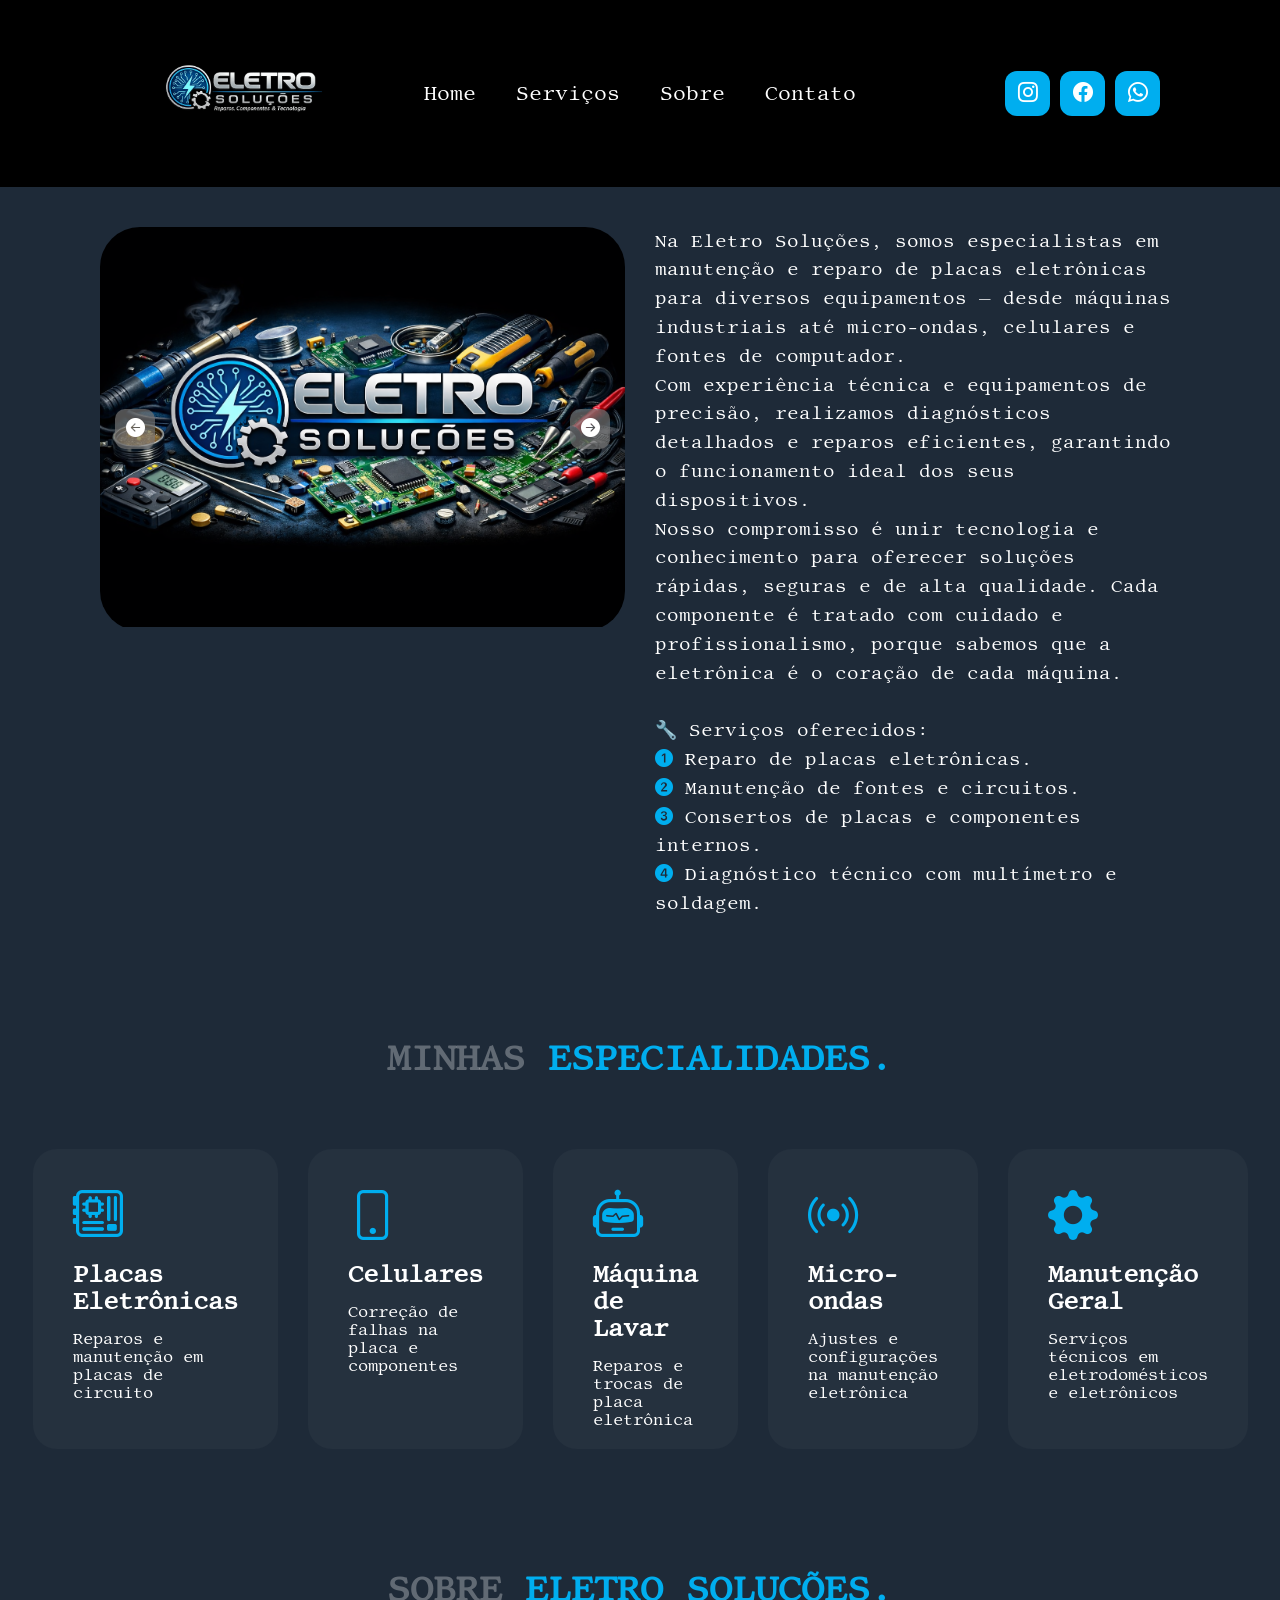
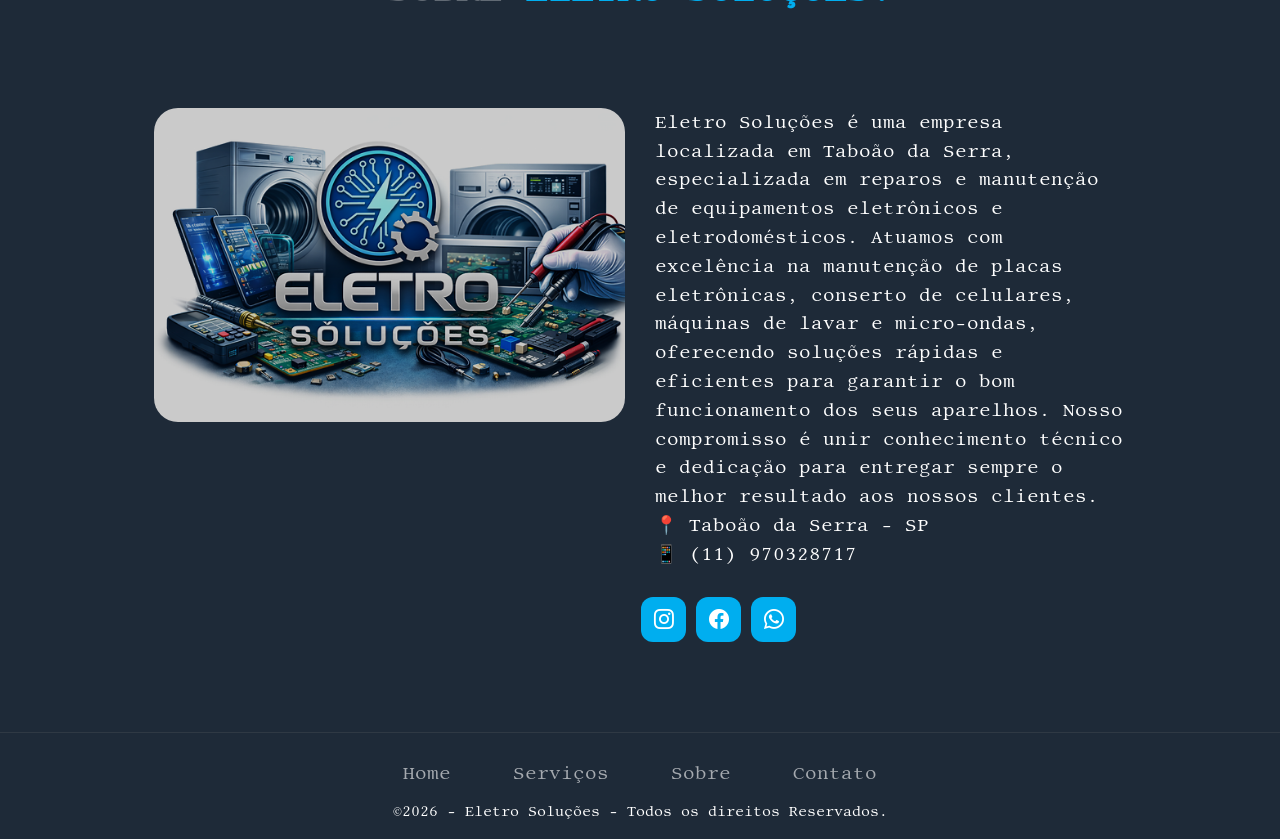
<file: index.html>
<!DOCTYPE html>
<html lang="pt-br">
<head>
    <meta charset="UTF-8">
    <meta name="viewport" content="width=device-width, initial-scale=1.0">
    <!--inicio do css-->
    <link rel="stylesheet" href="index.css">
    <!-- inicio do bootstrap-->
    <link rel="stylesheet" href="https://cdn.jsdelivr.net/npm/bootstrap-icons@1.13.1/font/bootstrap-icons.min.css">
    <!--google fontes-->
    <link rel="preconnect" href="https://fonts.googleapis.com">
    <link rel="preconnect" href="https://fonts.gstatic.com" crossorigin>
    <link href="https://fonts.googleapis.com/css2?family=Libertinus+Mono&display=swap" rel="stylesheet">
    <title> ELETRO SOLUÇÕES </title>
</head>
<body>
  <header>
    <div class="container">

        <div class="logo">
            <img src="../img/logo.png" alt="logo do site">
        </div><!--fim da logo-->

        <div class="menu">
            <nav>
                <a href="#">Home</a>
                <a href="#servicos">Serviços</a>
                <a href="#sobre">Sobre</a>
                <a href="#sobre">Contato</a>
            </nav>

        </div><!--fim do menu-->
         <div class="social">
            <a href="https://www.instagram.com/velton_santos7/" target="_blank"><button><i class="bi bi-instagram"></i></button></a>
            <a href="https://www.facebook.com/share/1aYojjE7Vd/" target="_blank"><button><i class="bi bi-facebook"></i></button></a>
            <a href="https://api.whatsapp.com/send/?phone=5511970328717" target="_blank"><button><i class="bi bi-whatsapp"></i></button></a>

        </div><!--fim da social-->
    </div><!--fim container-->
  </header>
  <section class="container-site">

    <div class="banner">
        <div class="slider-container">
            
             <div class="slider-box ativo">
                <img src="../img/banner.png" alt="banner automatico">
            </div><!--fim da slider-box-->
             <div class="slider-box">
                <img src="../img/banner1.png" alt="banner automatico">
            </div><!--fim da slider-box-->
             <div class="slider-box">
                <img src="../img/banner2.png" alt="banner automatico">
            </div><!--fim da slider-box-->
             <div class="slider-box">
                <img src="../img/banner3.png" alt="banner automatico">
            </div><!--fim da slider-box-->
             <div class="slider-box">
                <img src="../img/banner4.png" alt="banner automatico">
            </div><!--fim da slider-box-->
        </div><!--fim slider-container-->
        <!--setas-->
        <div class="setas">
            <button id="anterior"><i class="bi bi-arrow-left-circle-fill"></i></button>
            <button id="proxima"><i class="bi bi-arrow-right-circle-fill"></i></button>
        </div><!--fim setas-->
        <!--botões nevegação-->
        
    </div><!--fim do banner-->

    <div class="banner-texto">
        <p>Na Eletro Soluções, somos especialistas em manutenção e reparo de placas eletrônicas para diversos equipamentos — desde máquinas industriais até micro-ondas, celulares e fontes de computador.</p>
        <P>Com experiência técnica e equipamentos de precisão, realizamos diagnósticos detalhados e reparos eficientes, garantindo o funcionamento ideal dos seus dispositivos.</P>
        <P>Nosso compromisso é unir tecnologia e conhecimento para oferecer soluções rápidas, seguras e de alta qualidade.
           Cada componente é tratado com cuidado e profissionalismo, porque sabemos que a eletrônica é o coração de cada máquina.</P><br>
        <P>🔧 Serviços oferecidos:</P>
        <P><i class="bi bi-1-circle-fill"></i> Reparo de placas eletrônicas.</P>
        <P><i class="bi bi-2-circle-fill"></i> Manutenção de fontes e circuitos.</P>
        <p><i class="bi bi-3-circle-fill"></i> Consertos de placas e componentes internos.</p>
        <P><i class="bi bi-4-circle-fill"></i> Diagnóstico técnico com multímetro e soldagem.</P>
    </div><!--fim do banner-texto-->
    

        
  </section><!---fim da container-site-->
  
  <section class="servico" id="servicos">
  <h2>MINHAS <span>ESPECIALIDADES.</span></h2>
  <div class="container-site">

    <div class="especialidade-box">
      <i class="bi bi-motherboard"></i>
      <h3>Placas Eletrônicas</h3>
      <p>Reparos e manutenção em placas de circuito</p>
    </div><!--fim especialidade-box-->

    <div class="especialidade-box">
      <i class="bi bi-phone"></i>
      <h3>Celulares</h3>
      <p>Correção de falhas na placa e componentes</p>
    </div><!--fim especialidade-box-->

    <div class="especialidade-box">
      <i class="bi bi-robot"></i>
      <h3>Máquina de Lavar</h3>
      <p>Reparos e trocas de placa eletrônica</p>
    </div><!--fim especialidade-box-->

    <div class="especialidade-box">
      <i class="bi bi-broadcast"></i>
      <h3>Micro-ondas</h3>
      <p>Ajustes e configurações na manutenção eletrônica</p>
    </div><!--fim especialidade-box-->

    <div class="especialidade-box">
      <i class="bi bi-gear-fill"></i>
      <h3>Manutenção Geral</h3>
      <p>Serviços técnicos em eletrodomésticos e eletrônicos</p>
    </div><!--fim especialidade-box-->

  </div><!--fim do container-site-->
  </section><!--fim da servico-->
  <h2>SOBRE <span> ELETRO SOLUÇÕES.</span></h2><br>
  <section class="sobre">
    
    <div class="container-site">
      <div class="img-sobre" id="sobre">
        <img src="../img/banner3.png" alt="imagem da empresa">
      </div><!--fim img-sobre-->
      <div class="sobre-txt">
        <p>Eletro Soluções é uma empresa localizada em Taboão da Serra, especializada em reparos e manutenção de equipamentos eletrônicos e eletrodomésticos. Atuamos com excelência na manutenção de placas eletrônicas, conserto de celulares, máquinas de lavar e micro-ondas, oferecendo soluções rápidas e eficientes para garantir o bom funcionamento dos seus aparelhos. Nosso compromisso é unir conhecimento técnico e dedicação para entregar sempre o melhor resultado aos nossos clientes.</p>
        <p>📍 Taboão da Serra - SP</p>
        <p>📱 (11) 970328717</p><br>
        <div class="social">
            <a href="https://www.instagram.com/velton_santos7/" target="_blank"><button><i class="bi bi-instagram"></i></button></a>
            <a href="https://www.facebook.com/share/1aYojjE7Vd/" target="_blank"><button><i class="bi bi-facebook"></i></button></a>
            <a href="https://api.whatsapp.com/send/?phone=5511970328717" target="_blank"><button><i class="bi bi-whatsapp"></i></button></a>

        </div><!--fim da social-->
      </div><!--fim sobre-txt-->
      

    </div><!--fim do container-site-->

  </section><!--fim do sobre-->

  <footer class="conteudo-final">
    <div class="linha"></div>
    <div class="menu-rodape">
        <nav>
          <a href="#">Home</a>
          <a href="#servicos">Serviços</a>
          <a href="#sobre">Sobre</a>
          <a href="#sobre">Contato</a>
        </nav>
    
    </div><!--fim menu rodape-->
    <div class="menu-rodape-txt">
      <p>&copy;2026 - Eletro Soluções - Todos os direitos Reservados.</p>
    </div><!--menu rodape-txt-->
  </footer>

 

    
     <!--inicio do js-->
    <script src="index.js"></script>
</body>
</html>
</file>
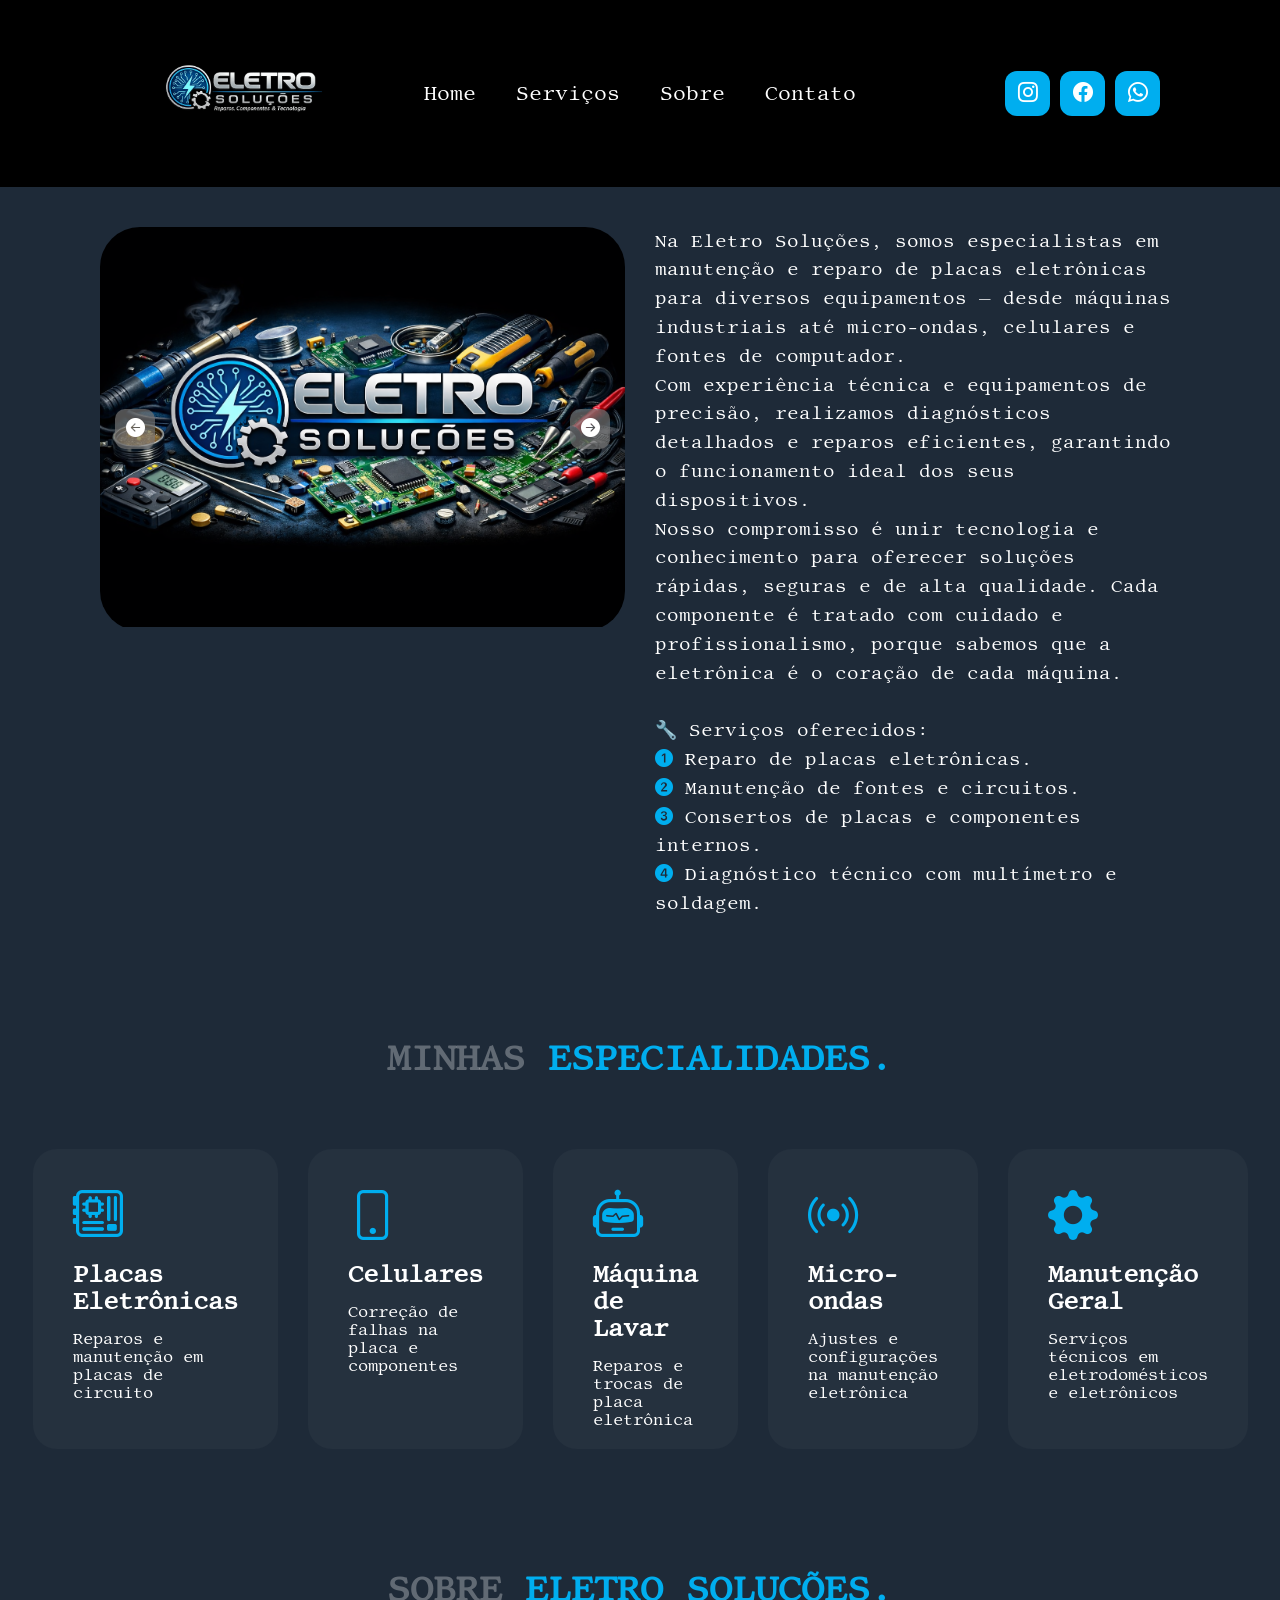
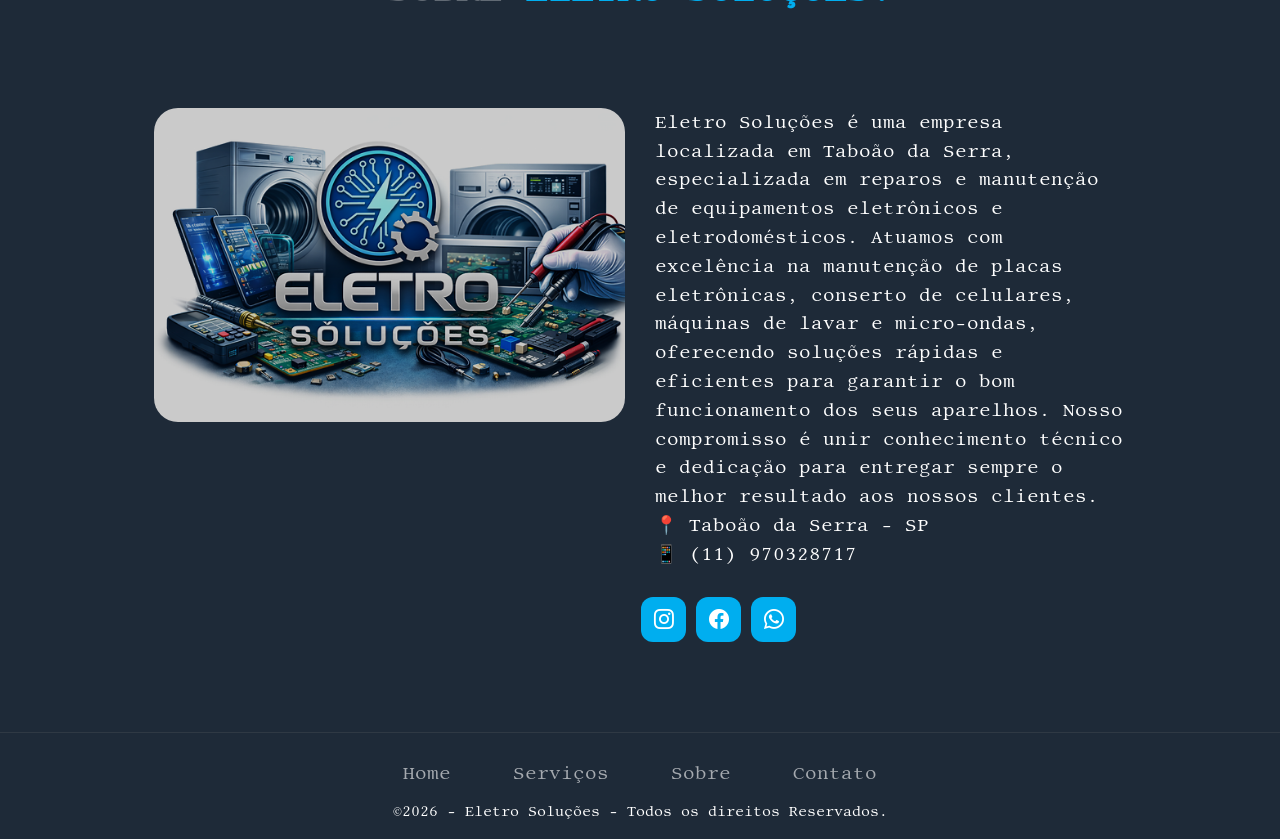
<file: html/index.html>
<!DOCTYPE html>
<html lang="pt-br">
<head>
    <meta charset="UTF-8">
    <meta name="viewport" content="width=device-width, initial-scale=1.0">
    <!--inicio do css-->
    <link rel="stylesheet" href="../css/index.css">
    <!-- inicio do bootstrap-->
    <link rel="stylesheet" href="https://cdn.jsdelivr.net/npm/bootstrap-icons@1.13.1/font/bootstrap-icons.min.css">
    <!--google fontes-->
    <link rel="preconnect" href="https://fonts.googleapis.com">
    <link rel="preconnect" href="https://fonts.gstatic.com" crossorigin>
    <link href="https://fonts.googleapis.com/css2?family=Libertinus+Mono&display=swap" rel="stylesheet">
    <title> ELETRO SOLUÇÕES </title>
</head>
<body>
  <header>
    <div class="container">

        <div class="logo">
            <img src="../img/logo.png" alt="logo do site">
        </div><!--fim da logo-->

        <div class="menu">
            <nav>
                <a href="#">Home</a>
                <a href="#servicos">Serviços</a>
                <a href="#sobre">Sobre</a>
                <a href="#sobre">Contato</a>
            </nav>

        </div><!--fim do menu-->
         <div class="social">
            <a href="https://www.instagram.com/velton_santos7/" target="_blank"><button><i class="bi bi-instagram"></i></button></a>
            <a href="https://www.facebook.com/share/1aYojjE7Vd/" target="_blank"><button><i class="bi bi-facebook"></i></button></a>
            <a href="https://api.whatsapp.com/send/?phone=5511970328717" target="_blank"><button><i class="bi bi-whatsapp"></i></button></a>

        </div><!--fim da social-->
    </div><!--fim container-->
  </header>
  <section class="container-site">

    <div class="banner">
        <div class="slider-container">
            
             <div class="slider-box ativo">
                <img src="../img/banner.png" alt="banner automatico">
            </div><!--fim da slider-box-->
             <div class="slider-box">
                <img src="../img/banner1.png" alt="banner automatico">
            </div><!--fim da slider-box-->
             <div class="slider-box">
                <img src="../img/banner2.png" alt="banner automatico">
            </div><!--fim da slider-box-->
             <div class="slider-box">
                <img src="../img/banner3.png" alt="banner automatico">
            </div><!--fim da slider-box-->
             <div class="slider-box">
                <img src="../img/banner4.png" alt="banner automatico">
            </div><!--fim da slider-box-->
        </div><!--fim slider-container-->
        <!--setas-->
        <div class="setas">
            <button id="anterior"><i class="bi bi-arrow-left-circle-fill"></i></button>
            <button id="proxima"><i class="bi bi-arrow-right-circle-fill"></i></button>
        </div><!--fim setas-->
        <!--botões nevegação-->
        
    </div><!--fim do banner-->

    <div class="banner-texto">
        <p>Na Eletro Soluções, somos especialistas em manutenção e reparo de placas eletrônicas para diversos equipamentos — desde máquinas industriais até micro-ondas, celulares e fontes de computador.</p>
        <P>Com experiência técnica e equipamentos de precisão, realizamos diagnósticos detalhados e reparos eficientes, garantindo o funcionamento ideal dos seus dispositivos.</P>
        <P>Nosso compromisso é unir tecnologia e conhecimento para oferecer soluções rápidas, seguras e de alta qualidade.
           Cada componente é tratado com cuidado e profissionalismo, porque sabemos que a eletrônica é o coração de cada máquina.</P><br>
        <P>🔧 Serviços oferecidos:</P>
        <P><i class="bi bi-1-circle-fill"></i> Reparo de placas eletrônicas.</P>
        <P><i class="bi bi-2-circle-fill"></i> Manutenção de fontes e circuitos.</P>
        <p><i class="bi bi-3-circle-fill"></i> Consertos de placas e componentes internos.</p>
        <P><i class="bi bi-4-circle-fill"></i> Diagnóstico técnico com multímetro e soldagem.</P>
    </div><!--fim do banner-texto-->
    

        
  </section><!---fim da container-site-->
  
  <section class="servico" id="servicos">
  <h2>MINHAS <span>ESPECIALIDADES.</span></h2>
  <div class="container-site">

    <div class="especialidade-box">
      <i class="bi bi-motherboard"></i>
      <h3>Placas Eletrônicas</h3>
      <p>Reparos e manutenção em placas de circuito</p>
    </div><!--fim especialidade-box-->

    <div class="especialidade-box">
      <i class="bi bi-phone"></i>
      <h3>Celulares</h3>
      <p>Correção de falhas na placa e componentes</p>
    </div><!--fim especialidade-box-->

    <div class="especialidade-box">
      <i class="bi bi-robot"></i>
      <h3>Máquina de Lavar</h3>
      <p>Reparos e trocas de placa eletrônica</p>
    </div><!--fim especialidade-box-->

    <div class="especialidade-box">
      <i class="bi bi-broadcast"></i>
      <h3>Micro-ondas</h3>
      <p>Ajustes e configurações na manutenção eletrônica</p>
    </div><!--fim especialidade-box-->

    <div class="especialidade-box">
      <i class="bi bi-gear-fill"></i>
      <h3>Manutenção Geral</h3>
      <p>Serviços técnicos em eletrodomésticos e eletrônicos</p>
    </div><!--fim especialidade-box-->

  </div><!--fim do container-site-->
  </section><!--fim da servico-->
  <h2>SOBRE <span> ELETRO SOLUÇÕES.</span></h2><br>
  <section class="sobre">
    
    <div class="container-site">
      <div class="img-sobre" id="sobre">
        <img src="../img/banner3.png" alt="imagem da empresa">
      </div><!--fim img-sobre-->
      <div class="sobre-txt">
        <p>Eletro Soluções é uma empresa localizada em Taboão da Serra, especializada em reparos e manutenção de equipamentos eletrônicos e eletrodomésticos. Atuamos com excelência na manutenção de placas eletrônicas, conserto de celulares, máquinas de lavar e micro-ondas, oferecendo soluções rápidas e eficientes para garantir o bom funcionamento dos seus aparelhos. Nosso compromisso é unir conhecimento técnico e dedicação para entregar sempre o melhor resultado aos nossos clientes.</p>
        <p>📍 Taboão da Serra - SP</p>
        <p>📱 (11) 970328717</p><br>
        <div class="social">
            <a href="https://www.instagram.com/velton_santos7/" target="_blank"><button><i class="bi bi-instagram"></i></button></a>
            <a href="https://www.facebook.com/share/1aYojjE7Vd/" target="_blank"><button><i class="bi bi-facebook"></i></button></a>
            <a href="https://api.whatsapp.com/send/?phone=5511970328717" target="_blank"><button><i class="bi bi-whatsapp"></i></button></a>

        </div><!--fim da social-->
      </div><!--fim sobre-txt-->
      

    </div><!--fim do container-site-->

  </section><!--fim do sobre-->

  <footer class="conteudo-final">
    <div class="linha"></div>
    <div class="menu-rodape">
        <nav>
          <a href="#">Home</a>
          <a href="#servicos">Serviços</a>
          <a href="#sobre">Sobre</a>
          <a href="#sobre">Contato</a>
        </nav>
    
    </div><!--fim menu rodape-->
    <div class="menu-rodape-txt">
      <p>&copy;2026 - Eletro Soluções - Todos os direitos Reservados.</p>
    </div><!--menu rodape-txt-->
  </footer>

 

    
     <!--inicio do js-->
    <script src="../js/index.js"></script>
</body>
</html>
</file>
<file: index.css>
/* ==========================================================================
   1. REGRAS GERAIS E GLOBAIS
   ========================================================================== */
* {
  margin: 0;
  padding: 0;
  box-sizing: border-box;
  font-family: "Libertinus Mono", monospace;
}

body {
  background: #1E2A38;
  color: white; /* Centraliza a cor padrão do texto do site */
}

p {
  color: white;
}

/* ==========================================================================
   2. HEADER & NAVEGAÇÃO
   ========================================================================== */
header {
  background-color: black;
  width: 100%;
}

.container {
  max-width: 1080px;
  margin: 0 auto;
  display: flex;
  align-items: center;
  justify-content: space-between; /* Melhor que center para distribuir logo/menu/social */
  padding: 10px 20px;
  position: relative;
  z-index: 10; /* Reduzido de 100000 */
}

.logo {
  width: 30%;
}

.logo img {
  width: 100%;
  max-width: 250px;
  height: auto;
  display: block;
}

.menu {
  width: 50%;
  display: flex;
  justify-content: center;
}

.menu nav {
  display: flex;
  gap: 20px; /* Maneira moderna de dar espaçamento entre links */
}

.menu nav a {
  color: #ffffff;
  text-decoration: none;
  font-size: 20px;
  position: relative;
  padding: 5px 10px;
}

.menu nav a:hover {
  background: rgba(255, 255, 255, 0.1);
}

.menu nav a::after {
  content: " ";
  width: 0;
  height: 4px;
  background: #00AEEF;
  position: absolute;
  bottom: 0; /* Ajustado de top para bottom para alinhar visualmente abaixo do texto */
  left: 0;
  transition: width 2s ease;
}

.menu nav a:hover::after {
  width: 70%; /* O efeito preenche toda a extensão do link de forma fluida */
}

.social {
  width: 30%;
  display: flex;
  justify-content: flex-end;
}

.social button {
  width: 45px;
  height: 45px;
  border-radius: 12px;
  background: #00AEEF;
  border: none;
  cursor: pointer;
  margin-left: 10px;
  transition: background 0.2s;
}

.social button:hover {
  background: #008cc0;
}

.social button i {
  font-size: 20px;
  color: #ffffff;
}

/* ==========================================================================
   3. SEÇÃO PRINCIPAL (SERVIÇOS / BANNER)
   ========================================================================== */
.container-site {
  display: flex;
  justify-content: center;
  align-items: flex-start;
  gap: 30px;
  width: 90%;
  max-width: 1080px;
  margin: 0 auto;
  padding: 40px 0;
}

/* Banner com slider */
.banner {
  width: 50%;
  position: relative;
  border-radius: 40px; /* Reduzido de 75px para não distorcer imagens quadradas */
  overflow: hidden;
}

.slider-container {
  display: flex;
  width: 100%;
}

.slider-box {
  width: 100%;
  flex-shrink: 0;
  display: none; /* Controlado via JS (.ativo) */
}

.slider-box.ativo {
  display: block;
}

.slider-box img {
  width: 100%;
  height: 400px; /* Altura fixa sugerida para manter uniformidade no slider */
  object-fit: cover;
}

/* Estilos das setas do Slider */
.setas {
  width: 100%;
  position: absolute;
  top: 50%;
  transform: translateY(-50%);
  left: 0;
  display: flex;
  justify-content: space-between;
  padding: 0 15px;
  pointer-events: none; /* Evita que a div bloqueie cliques na imagem */
}

.setas button {
  width: 40px;
  height: 40px;
  background: rgba(116, 116, 116, 0.7); /* Leve transparência fica mais elegante */
  border: 0;
  border-radius: 10px;
  cursor: pointer;
  font-size: 1.2rem;
  color: white;
  pointer-events: auto; /* Reativa o clique estritamente nos botões */
  transition: background 0.2s;
}

.setas button:hover { /* Corrigido de .seta para .setas */
  background-color: #00AEEF;
}

/* Texto ao lado */
.banner-texto {
  width: 50%;
  font-size: 18px;
  line-height: 1.6;
  color: white;
  text-align: left; /* Justify quebra muito no mobile, left é mais seguro */
  opacity: 0;
  animation: aparecer 1.5s ease forwards; /* Reduzido de 3s para uma experiência mais ágil */
  animation-delay: 0.5s;
}

@keyframes aparecer {
  to { opacity: 1; }
}

.banner-texto p i {
  color: #00AEEF;
}

/* ==========================================================================
   4. ESPECIALIDADES / SEÇÃO SOBRE
   ========================================================================== */
.servico {
  padding: 60px 4%; 
}

h2 {
  font-size: 36px;
  margin-top: 20px;
  color: rgba(255, 255, 255, 0.3); /* Aumentado um pouco o contraste para acessibilidade */
  text-align: center;
}

span {
  color: #00AEEF;
}

.especialidade-box {
  background: rgba(255, 255, 255, 0.03); /* Adicionado um fundo sutil para destacar o card */
  height: 300px;
  width: 50%;
  color: white;
  padding: 40px;
  border-radius: 24px;
  margin-top: 30px;
  transition: transform 0.2s, box-shadow 0.2s;
}

.especialidade-box:hover {
  transform: translateY(-5px);
  box-shadow: 0 10px 20px rgba(0, 174, 239, 0.2);
}

.especialidade-box i {
  font-size: 50px;
  color: #00AEEF;
}

.especialidade-box h3 {
  font-size: 24px;
  margin: 15px 0;
}

/* Seção Sobre */
.sobre {
  width: 90%;
  max-width: 1080px;
  margin: 40px auto;
  display: flex;
  gap: 40px;
  align-items: center;
}

.img-sobre {
  width: 50%;
}

.img-sobre img {
  width: 100%;
  height: auto;
  border-radius: 24px;
  filter: brightness(80%);
  display: block;
}

.sobre-txt {
  width: 50%;
  font-size: 18px;
  line-height: 1.6;
  color: rgba(255, 255, 255, 0.9);
}

/* ==========================================================================
   5. FOOTER (RODAPÉ)
   ========================================================================== */
.linha {
  margin-top: 50px;
  border: 0;
  border-top: 1px solid rgba(116, 116, 116, 0.2);
}

.menu-rodape {
  margin-top: 30px;
  text-align: center;
  font-size: 18px;
}

.menu-rodape a {
  text-decoration: none;
  margin: 0 15px;
  color: rgba(255, 255, 255, 0.6);
  padding: 5px 10px;
  border-radius: 5px;
  transition: all 0.2s;
}

.menu-rodape a:hover {
  background: rgba(116, 116, 116, 0.2);
  color: #00AEEF;
}

.menu-rodape-txt {
  margin: 20px 0;
  font-size: 14px;
  color: rgba(255, 255, 255, 0.4);
  text-align: center;
}

/* ==========================================================================
   6. MEDIA QUERIES (RESPONSIVIDADE)
   ========================================================================== */

/* Telas até Tablets (768px) */
@media (max-width: 768px) {
  .menu, .menu-rodape, 
  .container  {
    display: none !important;
  }
  .logo img {
    max-width: 180px;
  }
  .container {
    display: flex;
    justify-content: center;
    padding: 15px 0;
  }

  .logo {
    width: 100%;
    height: auto;
    justify-content: center;
    display: flex;
  }
  /* Transforma o layout do Banner e do Sobre em uma coluna única (empilhados) */
  .container-site .sobre-conteudo {
    flex-direction: column;
    align-items: center;
    text-align: center;
    gap: 25px;
  }
  .especialidade-box{
    width: 95%;
  }
  /* Faz com que os blocos de imagem e texto ocupem a largura total no mobile */
  .banner, .banner-texto .img-sobre .sobre-txt {
    width: 95%;
    
  }
  .slider-box img {
    width: 95%;
    height: 250px;
    border-radius: 90px;
  }
  .img-sobre img {
    border-radius: 20px;
  }

  h2 {
    font-size: 26px;
    padding: 0 10px;
  }
  
  .container-site, .sobre {
    flex-direction: column;
    align-items: center;
    text-align: center;
    gap: 20px;
  }

  .banner, .banner-texto, .img-sobre, .sobre-txt {
    width: 100%;
  }

  .slider-box img {
    height: 250px; /* Diminui o tamanho do slider no mobile */
    border-radius: 20px;
  }

  .img-sobre img {
    border-radius: 20px;
  }

  .especialidade-box {
    padding: 25px;
    border-radius: 20px;
  }

  h2 {
    font-size: 28px;
  }
  
  .social {
    margin-left: 50px;
    display: flex;
    font-size: 40px;
  }
  
}

/* Telas muito pequenas (Celulares antigos/pequenos) */
</file>
<file: css/index.css>
/* ==========================================================================
   1. REGRAS GERAIS E GLOBAIS
   ========================================================================== */
* {
  margin: 0;
  padding: 0;
  box-sizing: border-box;
  font-family: "Libertinus Mono", monospace;
}

body {
  background: #1E2A38;
  color: white; /* Centraliza a cor padrão do texto do site */
}

p {
  color: white;
}

/* ==========================================================================
   2. HEADER & NAVEGAÇÃO
   ========================================================================== */
header {
  background-color: black;
  width: 100%;
}

.container {
  max-width: 1080px;
  margin: 0 auto;
  display: flex;
  align-items: center;
  justify-content: space-between; /* Melhor que center para distribuir logo/menu/social */
  padding: 10px 20px;
  position: relative;
  z-index: 10; /* Reduzido de 100000 */
}

.logo {
  width: 30%;
}

.logo img {
  width: 100%;
  max-width: 250px;
  height: auto;
  display: block;
}

.menu {
  width: 50%;
  display: flex;
  justify-content: center;
}

.menu nav {
  display: flex;
  gap: 20px; /* Maneira moderna de dar espaçamento entre links */
}

.menu nav a {
  color: #ffffff;
  text-decoration: none;
  font-size: 20px;
  position: relative;
  padding: 5px 10px;
}

.menu nav a:hover {
  background: rgba(255, 255, 255, 0.1);
}

.menu nav a::after {
  content: " ";
  width: 0;
  height: 4px;
  background: #00AEEF;
  position: absolute;
  bottom: 0; /* Ajustado de top para bottom para alinhar visualmente abaixo do texto */
  left: 0;
  transition: width 2s ease;
}

.menu nav a:hover::after {
  width: 70%; /* O efeito preenche toda a extensão do link de forma fluida */
}

.social {
  width: 30%;
  display: flex;
  justify-content: flex-end;
}

.social button {
  width: 45px;
  height: 45px;
  border-radius: 12px;
  background: #00AEEF;
  border: none;
  cursor: pointer;
  margin-left: 10px;
  transition: background 0.2s;
}

.social button:hover {
  background: #008cc0;
}

.social button i {
  font-size: 20px;
  color: #ffffff;
}

/* ==========================================================================
   3. SEÇÃO PRINCIPAL (SERVIÇOS / BANNER)
   ========================================================================== */
.container-site {
  display: flex;
  justify-content: center;
  align-items: flex-start;
  gap: 30px;
  width: 90%;
  max-width: 1080px;
  margin: 0 auto;
  padding: 40px 0;
}

/* Banner com slider */
.banner {
  width: 50%;
  position: relative;
  border-radius: 40px; /* Reduzido de 75px para não distorcer imagens quadradas */
  overflow: hidden;
}

.slider-container {
  display: flex;
  width: 100%;
}

.slider-box {
  width: 100%;
  flex-shrink: 0;
  display: none; /* Controlado via JS (.ativo) */
}

.slider-box.ativo {
  display: block;
}

.slider-box img {
  width: 100%;
  height: 400px; /* Altura fixa sugerida para manter uniformidade no slider */
  object-fit: cover;
}

/* Estilos das setas do Slider */
.setas {
  width: 100%;
  position: absolute;
  top: 50%;
  transform: translateY(-50%);
  left: 0;
  display: flex;
  justify-content: space-between;
  padding: 0 15px;
  pointer-events: none; /* Evita que a div bloqueie cliques na imagem */
}

.setas button {
  width: 40px;
  height: 40px;
  background: rgba(116, 116, 116, 0.7); /* Leve transparência fica mais elegante */
  border: 0;
  border-radius: 10px;
  cursor: pointer;
  font-size: 1.2rem;
  color: white;
  pointer-events: auto; /* Reativa o clique estritamente nos botões */
  transition: background 0.2s;
}

.setas button:hover { /* Corrigido de .seta para .setas */
  background-color: #00AEEF;
}

/* Texto ao lado */
.banner-texto {
  width: 50%;
  font-size: 18px;
  line-height: 1.6;
  color: white;
  text-align: left; /* Justify quebra muito no mobile, left é mais seguro */
  opacity: 0;
  animation: aparecer 1.5s ease forwards; /* Reduzido de 3s para uma experiência mais ágil */
  animation-delay: 0.5s;
}

@keyframes aparecer {
  to { opacity: 1; }
}

.banner-texto p i {
  color: #00AEEF;
}

/* ==========================================================================
   4. ESPECIALIDADES / SEÇÃO SOBRE
   ========================================================================== */
.servico {
  padding: 60px 4%; 
}

h2 {
  font-size: 36px;
  margin-top: 20px;
  color: rgba(255, 255, 255, 0.3); /* Aumentado um pouco o contraste para acessibilidade */
  text-align: center;
}

span {
  color: #00AEEF;
}

.especialidade-box {
  background: rgba(255, 255, 255, 0.03); /* Adicionado um fundo sutil para destacar o card */
  height: 300px;
  width: 50%;
  color: white;
  padding: 40px;
  border-radius: 24px;
  margin-top: 30px;
  transition: transform 0.2s, box-shadow 0.2s;
}

.especialidade-box:hover {
  transform: translateY(-5px);
  box-shadow: 0 10px 20px rgba(0, 174, 239, 0.2);
}

.especialidade-box i {
  font-size: 50px;
  color: #00AEEF;
}

.especialidade-box h3 {
  font-size: 24px;
  margin: 15px 0;
}

/* Seção Sobre */
.sobre {
  width: 90%;
  max-width: 1080px;
  margin: 40px auto;
  display: flex;
  gap: 40px;
  align-items: center;
}

.img-sobre {
  width: 50%;
}

.img-sobre img {
  width: 100%;
  height: auto;
  border-radius: 24px;
  filter: brightness(80%);
  display: block;
}

.sobre-txt {
  width: 50%;
  font-size: 18px;
  line-height: 1.6;
  color: rgba(255, 255, 255, 0.9);
}

/* ==========================================================================
   5. FOOTER (RODAPÉ)
   ========================================================================== */
.linha {
  margin-top: 50px;
  border: 0;
  border-top: 1px solid rgba(116, 116, 116, 0.2);
}

.menu-rodape {
  margin-top: 30px;
  text-align: center;
  font-size: 18px;
}

.menu-rodape a {
  text-decoration: none;
  margin: 0 15px;
  color: rgba(255, 255, 255, 0.6);
  padding: 5px 10px;
  border-radius: 5px;
  transition: all 0.2s;
}

.menu-rodape a:hover {
  background: rgba(116, 116, 116, 0.2);
  color: #00AEEF;
}

.menu-rodape-txt {
  margin: 20px 0;
  font-size: 14px;
  color: rgba(255, 255, 255, 0.4);
  text-align: center;
}

/* ==========================================================================
   6. MEDIA QUERIES (RESPONSIVIDADE)
   ========================================================================== */

/* Telas até Tablets (768px) */
@media (max-width: 768px) {
  .menu, .menu-rodape, 
  .container > .social {
    display: none !important;
  }
  .logo img {
    max-width: 180px;
  }
  .container {
    display: flex;
    justify-content: center;
    padding: 15px 0;
  }

  .logo {
    width: 100%;
    height: auto;
    justify-content: center;
    display: flex;
  }
  /* Transforma o layout do Banner e do Sobre em uma coluna única (empilhados) */
  .container-site .sobre-conteudo {
    flex-direction: column;
    align-items: center;
    text-align: center;
    gap: 25px;
  }
  .especialidade-box{
    width: 95%;
  }
  /* Faz com que os blocos de imagem e texto ocupem a largura total no mobile */
  .banner, .banner-texto .img-sobre .sobre-txt {
    width: 95%;
    
  }
  .slider-box img {
    width: 95%;
    height: 250px;
    border-radius: 90px;
  }
  .img-sobre img {
    border-radius: 20px;
  }

  h2 {
    font-size: 26px;
    padding: 0 10px;
  }
  
  .container-site, .sobre {
    flex-direction: column;
    align-items: center;
    text-align: center;
    gap: 20px;
  }

  .banner, .banner-texto, .img-sobre, .sobre-txt {
    width: 100%;
  }

  .slider-box img {
    height: 250px; /* Diminui o tamanho do slider no mobile */
    border-radius: 20px;
  }

  .img-sobre img {
    border-radius: 20px;
  }

  .especialidade-box {
    padding: 25px;
    border-radius: 20px;
  }

  h2 {
    font-size: 28px;
  }
  
  .social {
    margin-left: 50px;
    display: flex;
    font-size: 40px;
  }
  
}

/* Telas muito pequenas (Celulares antigos/pequenos) */
@media (max-width: 420px) {
  .social {
    display: none; /* Esconde as redes sociais apenas em telas criticamente pequenas */
  }
}
</file>
